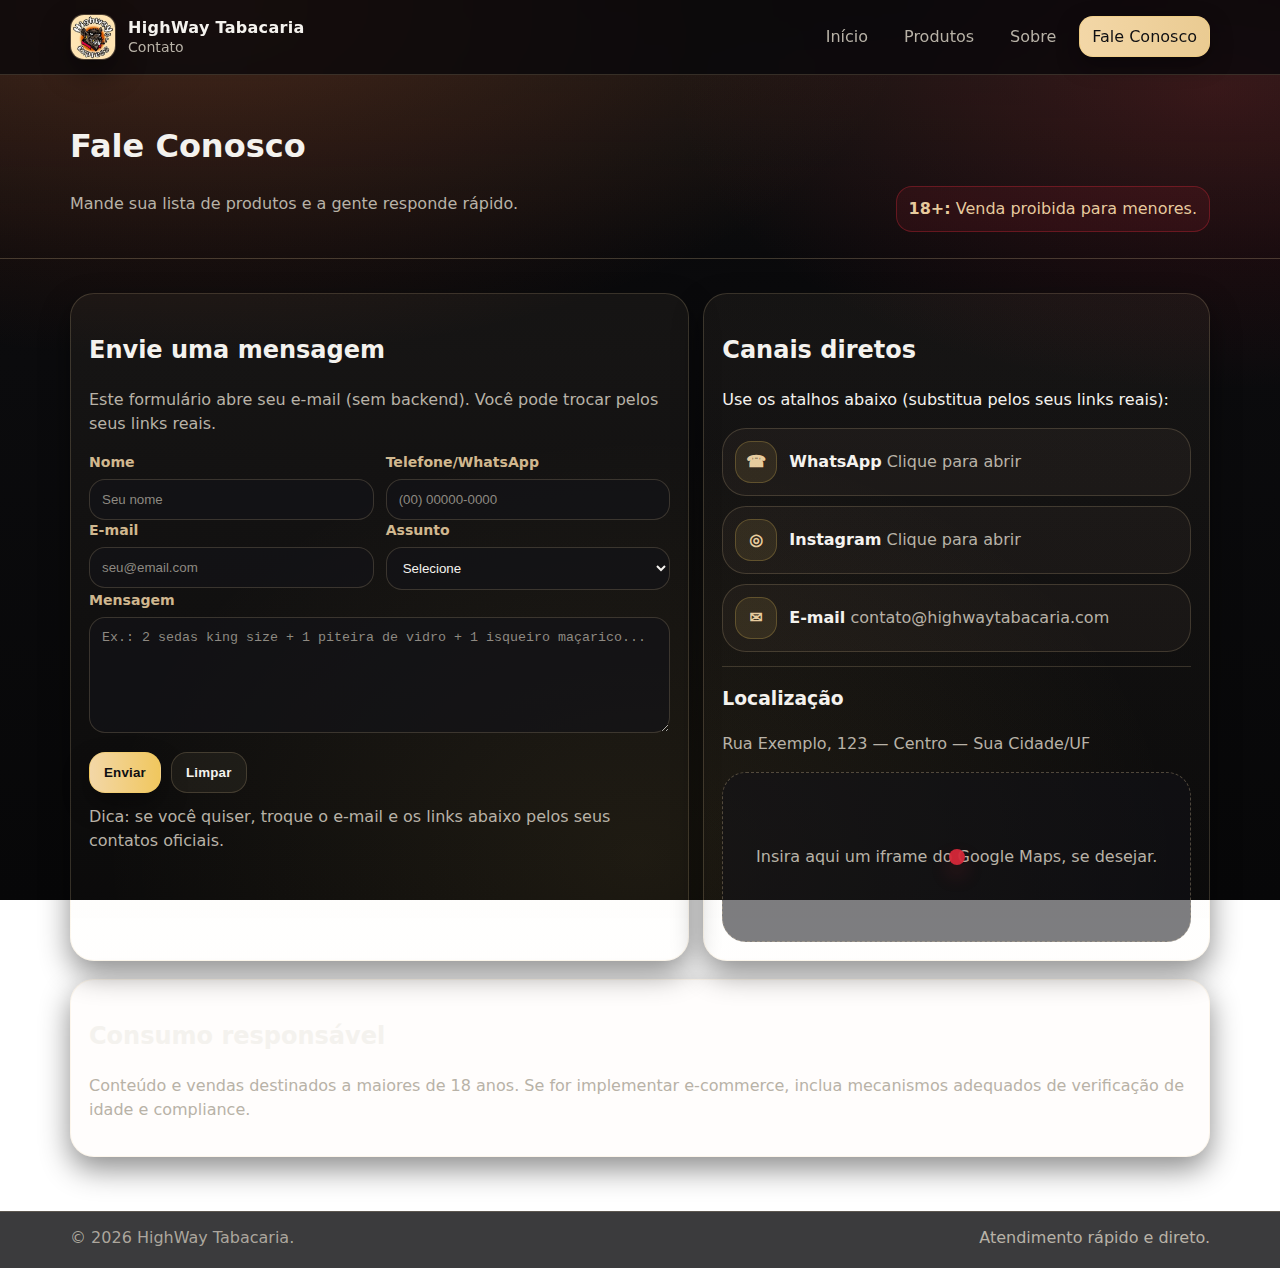
<file: contato.html>
<!doctype html>
<html lang="pt-br">
<head>
  <meta charset="utf-8" />
  <meta name="viewport" content="width=device-width,initial-scale=1" />
  <title>Fale Conosco | HighWay Tabacaria</title>
  <meta name="description" content="Fale com a HighWay Tabacaria. Envie sua lista de itens e a gente orienta e separa." />
  <link rel="stylesheet" href="css/base.css" />
  <link rel="stylesheet" href="css/contato.css" />
  <link rel="icon" href="images/logo.png" />
</head>
<body>
  <a class="skip" href="#conteudo">Pular para o conteúdo</a>

  <header class="site-header compact">
    <div class="container header-inner">
      <a class="brand" href="index.html" aria-label="HighWay Tabacaria - Início">
        <img class="brand-logo" src="images/logo.png" alt="Logo HighWay Tabacaria" />
        <div class="brand-text">
          <span class="brand-name">HighWay Tabacaria</span>
          <span class="brand-tag">Contato</span>
        </div>
      </a>

      <nav class="nav" aria-label="Navegação principal">
        <button class="nav-toggle" type="button" data-nav-toggle aria-label="Abrir menu">
          <span></span><span></span><span></span>
        </button>
        <ul class="nav-list" data-nav>
          <li><a class="nav-link" href="index.html">Início</a></li>
          <li><a class="nav-link" href="produtos.html">Produtos</a></li>
          <li><a class="nav-link" href="sobre.html">Sobre</a></li>
          <li><a class="nav-link active" href="contato.html">Fale Conosco</a></li>
        </ul>
      </nav>
    </div>
  </header>

  <main id="conteudo" class="page">
    <section class="page-head">
      <div class="container page-head-inner">
        <div>
          <h1>Fale Conosco</h1>
          <p class="muted">Mande sua lista de produtos e a gente responde rápido.</p>
        </div>
        <div class="notice">
          <strong>18+:</strong> Venda proibida para menores.
        </div>
      </div>
    </section>

    <section class="section">
      <div class="container">
        <div class="two-col">
          <div class="card">
            <h2>Envie uma mensagem</h2>
            <p class="muted">Este formulário abre seu e-mail (sem backend). Você pode trocar pelos seus links reais.</p>

            <form class="form" data-contact-form>
              <div class="row">
                <div class="field">
                  <label for="nome">Nome</label>
                  <input id="nome" name="nome" type="text" placeholder="Seu nome" required />
                </div>
                <div class="field">
                  <label for="telefone">Telefone/WhatsApp</label>
                  <input id="telefone" name="telefone" type="text" placeholder="(00) 00000-0000" />
                </div>
              </div>

              <div class="row">
                <div class="field">
                  <label for="email">E-mail</label>
                  <input id="email" name="email" type="email" placeholder="seu@email.com" required />
                </div>
                <div class="field">
                  <label for="assunto">Assunto</label>
                  <select id="assunto" name="assunto" required>
                    <option value="">Selecione</option>
                    <option>Orçamento / Lista de produtos</option>
                    <option>Dúvida sobre produto</option>
                    <option>Parceria / Fornecedor</option>
                    <option>Outro</option>
                  </select>
                </div>
              </div>

              <div class="field">
                <label for="mensagem">Mensagem</label>
                <textarea id="mensagem" name="mensagem" rows="6" placeholder="Ex.: 2 sedas king size + 1 piteira de vidro + 1 isqueiro maçarico..." required></textarea>
              </div>

              <div class="form-actions">
                <button class="btn primary" type="submit">Enviar</button>
                <button class="btn ghost" type="reset">Limpar</button>
              </div>

              <div class="form-hint muted">
                Dica: se você quiser, troque o e-mail e os links abaixo pelos seus contatos oficiais.
              </div>
            </form>
          </div>

          <div class="card">
            <h2>Canais diretos</h2>
            <p>Use os atalhos abaixo (substitua pelos seus links reais):</p>

            <div class="contact-links">
              <a class="contact-link" href="#" data-whats>
                <span class="contact-ico">☎</span>
                <div>
                  <strong>WhatsApp</strong>
                  <span class="muted">Clique para abrir</span>
                </div>
              </a>

              <a class="contact-link" href="#" data-instagram>
                <span class="contact-ico">◎</span>
                <div>
                  <strong>Instagram</strong>
                  <span class="muted">Clique para abrir</span>
                </div>
              </a>

              <a class="contact-link" href="mailto:contato@highwaytabacaria.com?subject=Contato%20-%20HighWay%20Tabacaria">
                <span class="contact-ico">✉</span>
                <div>
                  <strong>E-mail</strong>
                  <span class="muted">contato@highwaytabacaria.com</span>
                </div>
              </a>
            </div>

            <div class="divider"></div>

            <h3>Localização</h3>
            <p class="muted">Rua Exemplo, 123 — Centro — Sua Cidade/UF</p>

            <div class="map-fake" aria-label="Mapa ilustrativo">
              <div class="map-pin"></div>
              <span class="muted">Insira aqui um iframe do Google Maps, se desejar.</span>
            </div>
          </div>
        </div>

        <div class="card soft">
          <h2>Consumo responsável</h2>
          <p class="muted">
            Conteúdo e vendas destinados a maiores de 18 anos. Se for implementar e-commerce,
            inclua mecanismos adequados de verificação de idade e compliance.
          </p>
        </div>
      </div>
    </section>
  </main>

  <footer class="site-footer">
    <div class="container footer-bottom">
      <span>© <span data-year></span> HighWay Tabacaria.</span>
      <span class="muted">Atendimento rápido e direto.</span>
    </div>
  </footer>

  <script src="js/base.js"></script>
<script src="js/contato.js"></script>

</body>
</html>
</file>
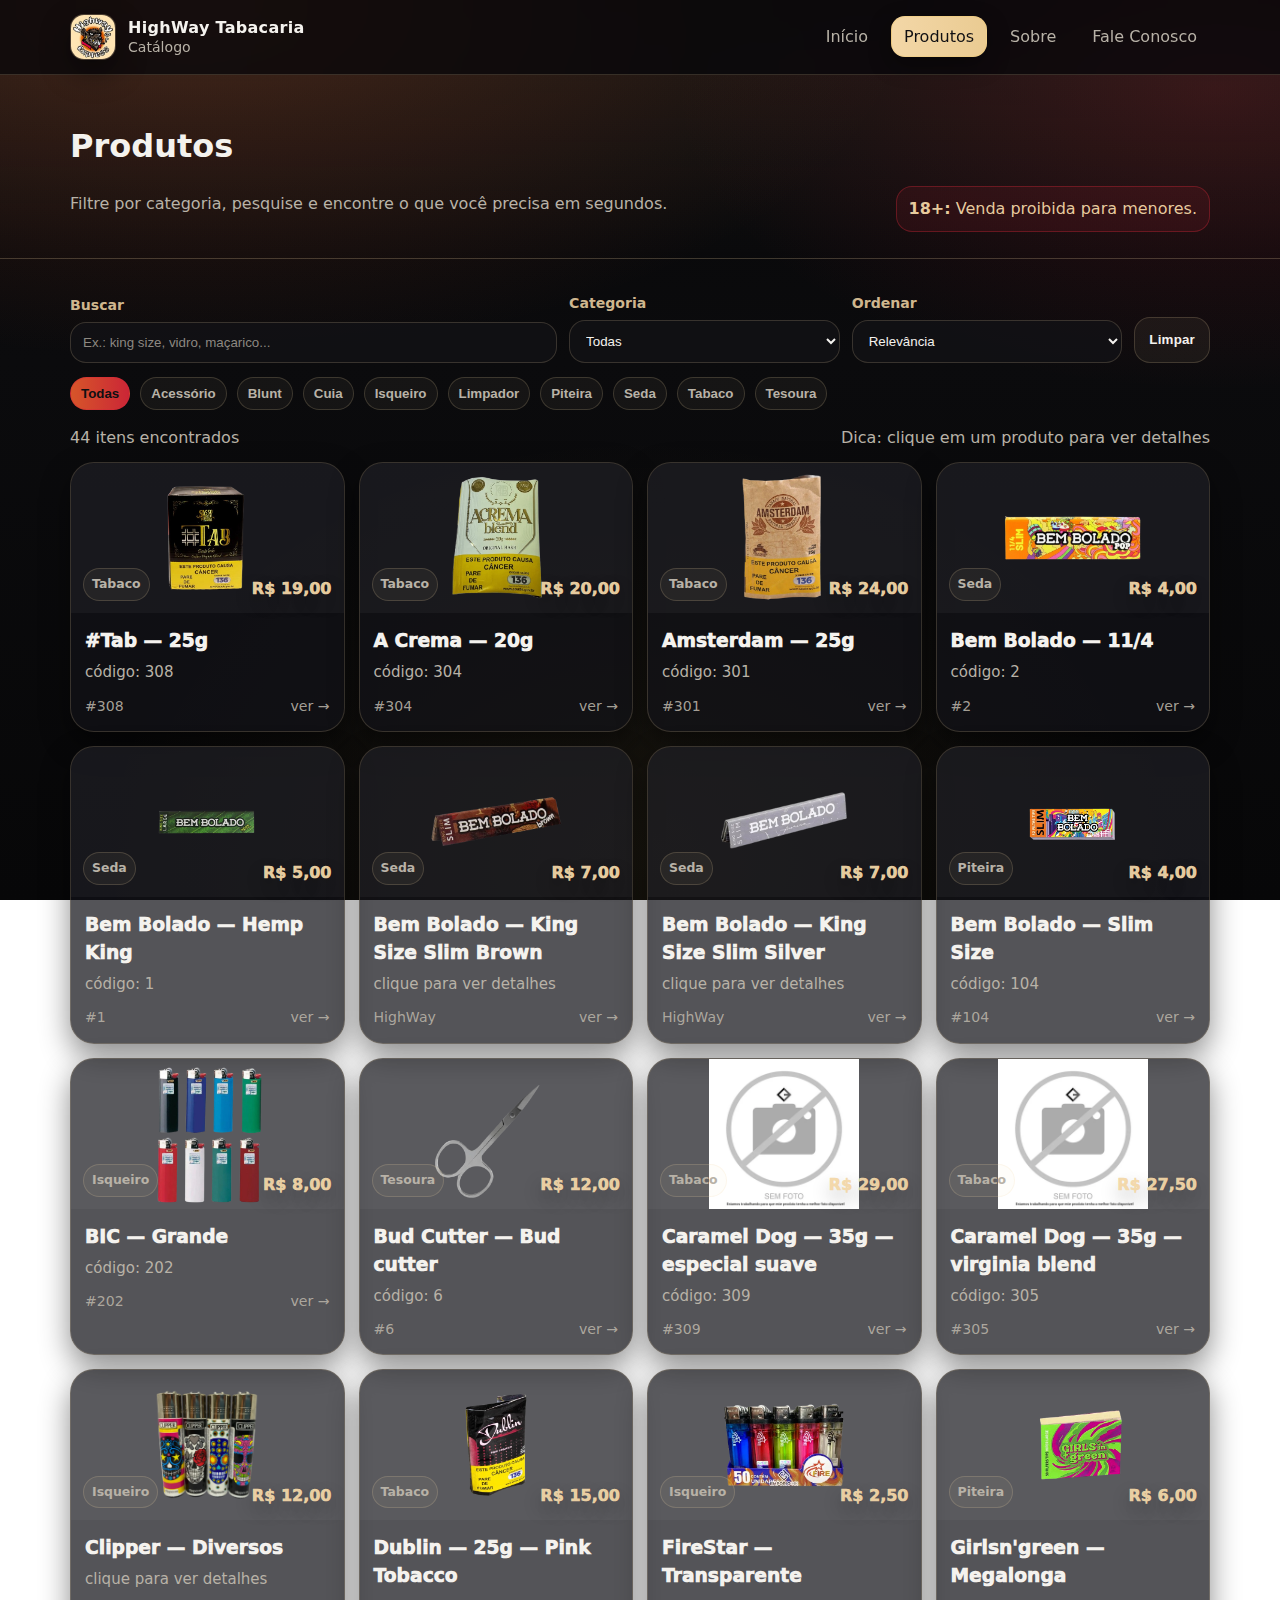
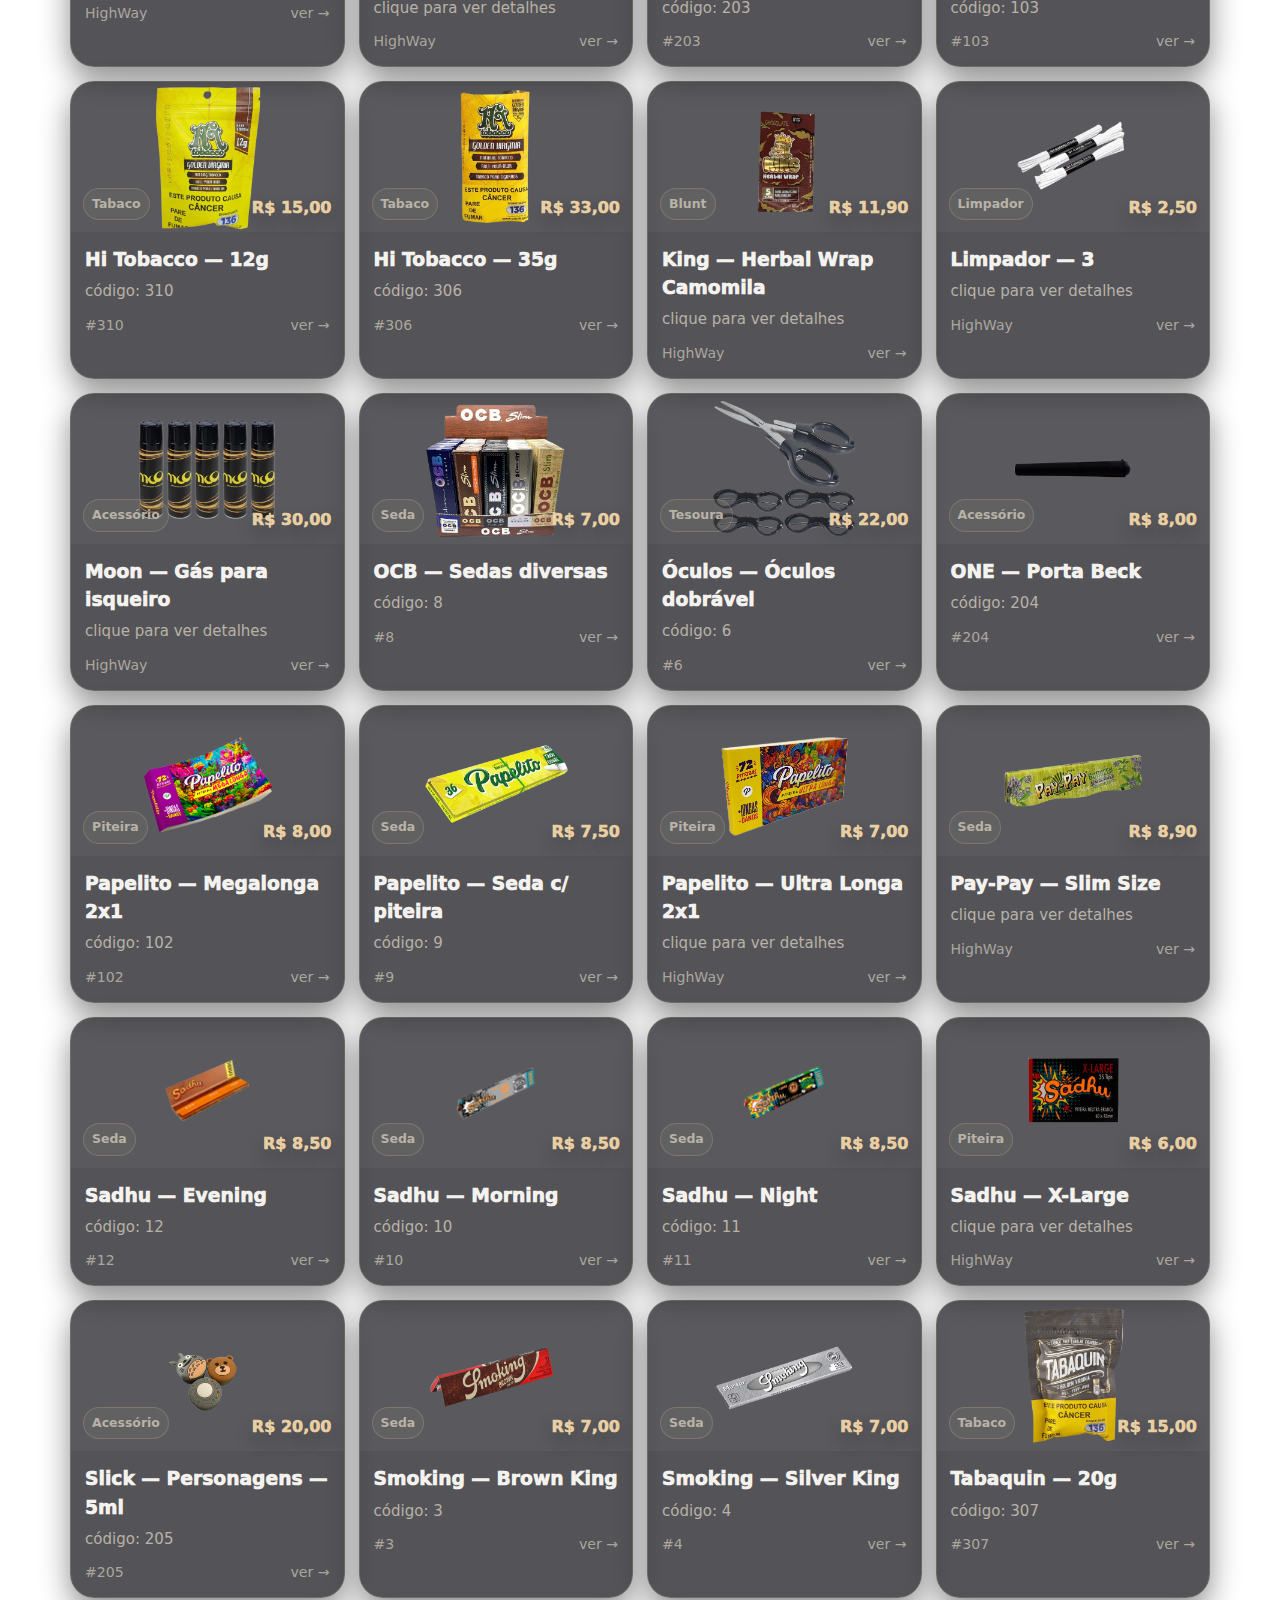
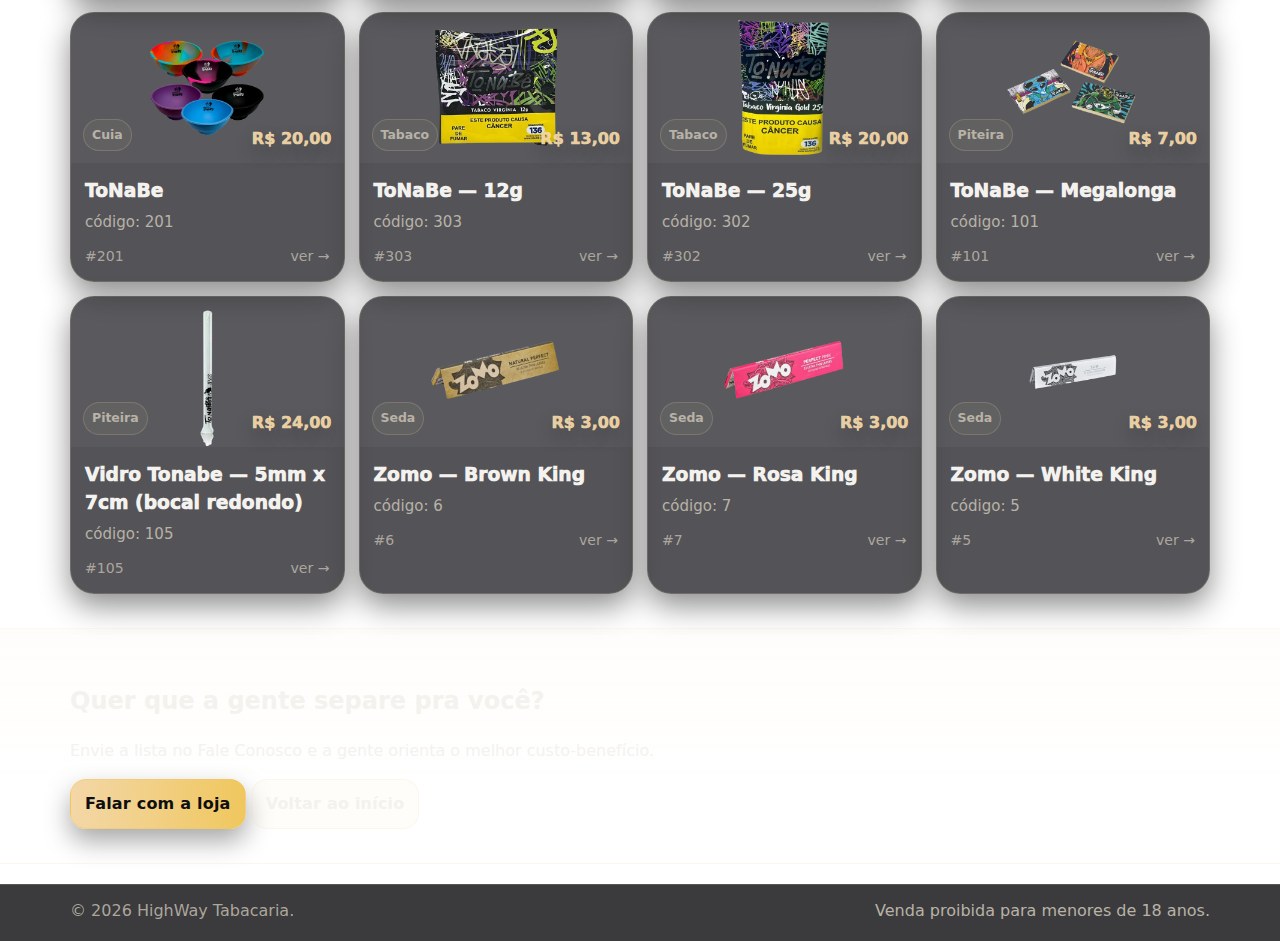
<file: produtos.html>
<!doctype html>
<html lang="pt-br">
<head>
  <meta charset="utf-8" />
  <meta name="viewport" content="width=device-width,initial-scale=1" />
  <title>Produtos | HighWay Tabacaria</title>
  <meta name="description" content="Catálogo HighWay Tabacaria: sedas, piteiras, tabacos, isqueiros, tesourinhas e acessórios. Filtre por categoria e encontre rápido." />
  <link rel="stylesheet" href="css/base.css" />
<link rel="stylesheet" href="css/produtos.css" />

  <link rel="icon" href="images/logo.png" />
</head>
<body>
  <a class="skip" href="#conteudo">Pular para o conteúdo</a>

  <header class="site-header compact">
    <div class="container header-inner">
      <a class="brand" href="index.html" aria-label="HighWay Tabacaria - Início">
        <img class="brand-logo" src="images/logo.png" alt="Logo HighWay Tabacaria" />
        <div class="brand-text">
          <span class="brand-name">HighWay Tabacaria</span>
          <span class="brand-tag">Catálogo</span>
        </div>
      </a>

      <nav class="nav" aria-label="Navegação principal">
        <button class="nav-toggle" type="button" data-nav-toggle aria-label="Abrir menu">
          <span></span><span></span><span></span>
        </button>
        <ul class="nav-list" data-nav>
          <li><a class="nav-link" href="index.html">Início</a></li>
          <li><a class="nav-link active" href="produtos.html">Produtos</a></li>
          <li><a class="nav-link" href="sobre.html">Sobre</a></li>
          <li><a class="nav-link" href="contato.html">Fale Conosco</a></li>
        </ul>
      </nav>
    </div>
  </header>

  <main id="conteudo" class="page">
    <section class="page-head">
      <div class="container page-head-inner">
        <div>
          <h1>Produtos</h1>
          <p class="muted">Filtre por categoria, pesquise e encontre o que você precisa em segundos.</p>
        </div>
        <div class="notice">
          <strong>18+:</strong> Venda proibida para menores.
        </div>
      </div>
    </section>

    <section class="section">
      <div class="container">
        <div class="filters">
          <div class="field">
            <label for="search">Buscar</label>
            <input id="search" type="search" placeholder="Ex.: king size, vidro, maçarico..." data-search />
          </div>

          <div class="field">
            <label for="category">Categoria</label>
            <select id="category" data-category>
              <option value="Todas">Todas</option>
            </select>
          </div>

          <div class="field">
            <label for="sort">Ordenar</label>
            <select id="sort" data-sort>
              <option value="relevancia">Relevância</option>
              <option value="preco-asc">Preço: menor → maior</option>
              <option value="preco-desc">Preço: maior → menor</option>
              <option value="nome-asc">Nome: A → Z</option>
            </select>
          </div>

          <button class="btn ghost filters-reset" type="button" data-reset>Limpar</button>
        </div>

        <div class="category-strip" id="categorias" data-category-strip aria-label="Atalhos de categoria"></div>

        <div class="results-bar">
          <div class="muted"><span data-count></span> itens encontrados</div>
          <div class="muted">Dica: clique em um produto para ver detalhes</div>
        </div>

        <div class="grid products-grid" data-products></div>
      </div>
    </section>

    <section class="section section-alt">
      <div class="container">
        <div class="cta">
          <div class="cta-copy">
            <h2>Quer que a gente separe pra você?</h2>
            <p>Envie a lista no Fale Conosco e a gente orienta o melhor custo-benefício.</p>
          </div>
          <div class="cta-actions">
            <a class="btn primary" href="contato.html">Falar com a loja</a>
            <a class="btn ghost" href="index.html">Voltar ao início</a>
          </div>
        </div>
      </div>
    </section>
  </main>

  <!-- Modal de produto -->
  <div class="modal" data-modal aria-hidden="true">
    <div class="modal-backdrop" data-modal-close></div>
    <div class="modal-dialog" role="dialog" aria-modal="true" aria-label="Detalhes do produto">
      <button class="modal-close" type="button" data-modal-close aria-label="Fechar">×</button>
      <div class="modal-body" data-modal-body></div>
    </div>
  </div>

  <footer class="site-footer">
    <div class="container footer-bottom">
      <span>© <span data-year></span> HighWay Tabacaria.</span>
      <span class="muted">Venda proibida para menores de 18 anos.</span>
    </div>
  </footer>

  <script src="js/base.js"></script>
<script src="js/produtos.js"></script>

</body>
</html>
</file>
<file: css/base.css>
:root{
  --bg:#0b0b0d;
  --panel:#121217;
  --panel2:#15151c;
  --text:#f4f2ee;
  --muted:#b8b2a7;

  --beige:#f3d7a7;
  --beige2:#eacb92;
  --ink:#0f0f12;

  --orange:#e25a2c;
  --red:#d62839;
  --gold:#f0c75e;

  --border: rgba(243, 215, 167, 0.18);
  --shadow: 0 12px 30px rgba(0,0,0,.45);

  --radius: 18px;
  --radius2: 24px;
  --max: 1140px;
  --ease: cubic-bezier(.2,.8,.2,1);
}

*{ box-sizing:border-box; }
html,body{ height:100%; }

body{
  margin:0;
  font-family: ui-sans-serif, system-ui, -apple-system, Segoe UI, Roboto, Arial, "Helvetica Neue", Helvetica, sans-serif;
  color: var(--text);
  line-height: 1.5;

  min-height: 100vh;

  background:
    radial-gradient(1200px 600px at 15% 0%, rgba(226,90,44,.22), transparent 60%),
    radial-gradient(900px 500px at 95% 10%, rgba(214,40,57,.18), transparent 60%),
    radial-gradient(900px 700px at 50% 95%, rgba(240,199,94,.08), transparent 60%),
    linear-gradient(180deg, #060607 0%, #0b0b0d 40%, #070708 100%);

  background-repeat: no-repeat;
  background-size: cover;
  background-attachment: fixed;
}


a{ color: inherit; text-decoration:none; }
img{ max-width:100%; display:block; }
.container{ width: min(var(--max), 92%); margin-inline:auto; }
.muted{ color: var(--muted); }

.skip{
  position:absolute; left:-999px; top:auto;
  width:1px; height:1px; overflow:hidden;
}
.skip:focus{
  left:16px; top:16px; width:auto; height:auto;
  padding:10px 12px; border-radius:12px;
  background: var(--beige); color: var(--ink);
  outline: 3px solid rgba(240,199,94,.7);
  z-index: 9999;
}

/* Header */
.site-header{
  position: sticky;
  top:0;
  z-index: 1000;
  backdrop-filter: blur(10px);
  background: rgba(10,10,12,.72);
  border-bottom: 1px solid var(--border);
}
.site-header.compact .top-bar{ display:none; }

.header-inner{
  display:flex;
  align-items:center;
  justify-content:space-between;
  padding: 14px 0;
  gap: 18px;
}

.brand{ display:flex; align-items:center; gap:12px; }
.brand-logo{
  width: 46px; height: 46px;
  border-radius: 14px;
  background: rgba(243,215,167,.08);
  border: 1px solid var(--border);
  box-shadow: var(--shadow);
}
.brand-text{ display:flex; flex-direction:column; line-height:1.15; }
.brand-name{ font-weight:800; letter-spacing:.3px; }
.brand-tag{ color: var(--muted); font-size: .88rem; margin-top: 2px; }

.nav{ display:flex; align-items:center; gap:14px; }
.nav-toggle{
  display:none;
  border:1px solid var(--border);
  background: rgba(243,215,167,.06);
  border-radius: 14px;
  padding: 10px;
  cursor:pointer;
}
.nav-toggle span{
  display:block;
  width: 22px;
  height: 2px;
  background: var(--beige);
  margin: 4px 0;
  border-radius: 20px;
}

.nav-list{
  display:flex;
  align-items:center;
  gap: 10px;
  padding:0;
  margin:0;
  list-style:none;
}
.nav-link{
  padding: 10px 12px;
  border-radius: 14px;
  color: var(--muted);
  border: 1px solid transparent;
  transition: background .2s var(--ease), border .2s var(--ease), color .2s var(--ease);
}
.nav-link:hover{
  background: rgba(243,215,167,.06);
  border-color: var(--border);
  color: var(--text);
}
.nav-link.active{
  color: var(--ink);
  background: linear-gradient(90deg, var(--beige), var(--beige2));
  border-color: rgba(240,199,94,.35);
  box-shadow: 0 8px 22px rgba(0,0,0,.35);
}

.top-bar{
  border-top: 1px solid var(--border);
  background: rgba(15,15,18,.65);
}
.top-bar-inner{
  display:flex;
  gap: 10px;
  flex-wrap:wrap;
  padding: 10px 0;
}
.pill{
  font-size:.86rem;
  color: var(--muted);
  padding: 8px 10px;
  border-radius: 999px;
  border: 1px solid var(--border);
  background: rgba(243,215,167,.05);
}
.pill.warning{
  color: rgba(243,215,167,.92);
  border-color: rgba(214,40,57,.35);
  background: rgba(214,40,57,.10);
}

/* Buttons */
.btn{
  display:inline-flex;
  align-items:center;
  justify-content:center;
  gap: 8px;
  padding: 12px 14px;
  border-radius: 16px;
  border: 1px solid transparent;
  cursor:pointer;
  font-weight: 800;
  letter-spacing:.2px;
  transition: transform .18s var(--ease), background .2s var(--ease), border .2s var(--ease), color .2s var(--ease);
  user-select:none;
}
.btn:active{ transform: translateY(1px); }
.btn.primary{
  color: var(--ink);
  background: linear-gradient(90deg, var(--beige), var(--gold));
  border-color: rgba(240,199,94,.45);
  box-shadow: 0 12px 26px rgba(0,0,0,.35);
}
.btn.primary:hover{ transform: translateY(-1px); }
.btn.secondary{
  color: var(--ink);
  background: linear-gradient(90deg, rgba(226,90,44,.95), rgba(214,40,57,.95));
  border-color: rgba(214,40,57,.45);
}
.btn.ghost{
  background: rgba(243,215,167,.06);
  border-color: var(--border);
  color: var(--text);
}
.btn.ghost:hover{
  background: rgba(243,215,167,.10);
  border-color: rgba(243,215,167,.26);
}
.btn.link{
  background: transparent;
  border-color: transparent;
  color: rgba(243,215,167,.95);
  padding-inline: 6px;
}
.btn.link:hover{ text-decoration: underline; }

/* Footer */
.site-footer{
  border-top: 1px solid var(--border);
  background: rgba(10,10,12,.8);
}
.footer-bottom{
  display:flex;
  justify-content:space-between;
  gap: 12px;
  flex-wrap:wrap;
  padding: 14px 0 18px;
  color: rgba(184,178,167,.92);
}

/* Mobile nav */
@media (max-width: 640px){
  .nav-toggle{ display:inline-flex; }
  .nav-list{
    position:absolute;
    right: 4%;
    top: 70px;
    width: min(360px, 92vw);
    display:none;
    flex-direction:column;
    align-items:stretch;
    padding: 10px;
    border-radius: 18px;
    border: 1px solid var(--border);
    background: rgba(18,18,23,.96);
    box-shadow: var(--shadow);
  }
  .nav-list.open{ display:flex; }
  .nav-link{ width:100%; }
}
</file>
<file: css/contato.css>
.page{ padding-bottom: 20px; }
.page-head{
  border-bottom: 1px solid var(--border);
  background: linear-gradient(180deg, rgba(243,215,167,.06), transparent);
}
.page-head-inner{
  display:flex;
  align-items:flex-end;
  justify-content:space-between;
  gap: 12px;
  padding: 26px 0;
}
.notice{
  border: 1px solid rgba(214,40,57,.35);
  background: rgba(214,40,57,.10);
  border-radius: 16px;
  padding: 10px 12px;
  color: rgba(243,215,167,.95);
}

.section{ padding: 34px 0; }

.two-col{
  display:grid;
  grid-template-columns: 1.1fr .9fr;
  gap: 14px;
}

.card{
  background: linear-gradient(180deg, rgba(243,215,167,.05), rgba(243,215,167,.02));
  border: 1px solid var(--border);
  border-radius: var(--radius2);
  padding: 18px;
  box-shadow: var(--shadow);
}
.card.soft{
  margin-top: 18px;
  background: rgba(243,215,167,.04);
}
.divider{ height:1px; background: var(--border); margin: 14px 0; }

/* form */
.field label{
  display:block;
  font-size: .88rem;
  color: rgba(243,215,167,.85);
  margin-bottom: 6px;
  font-weight: 700;
}
.field input, .field select, .field textarea{
  width:100%;
  padding: 12px 12px;
  border-radius: 16px;
  background: rgba(18,18,23,.70);
  border: 1px solid var(--border);
  color: var(--text);
  outline:none;
}
.field input::placeholder, .field textarea::placeholder{ color: rgba(184,178,167,.75); }
.field input:focus, .field select:focus, .field textarea:focus{
  border-color: rgba(240,199,94,.35);
  box-shadow: 0 0 0 4px rgba(240,199,94,.10);
}
.form .row{
  display:grid;
  grid-template-columns: 1fr 1fr;
  gap: 12px;
}
.form-actions{ display:flex; gap: 10px; flex-wrap:wrap; margin-top: 12px; }
.form-hint{ margin-top: 12px; }

/* links */
.contact-links{ display:grid; gap: 10px; }
.contact-link{
  display:flex; gap: 12px; align-items:center;
  border-radius: var(--radius2);
  border: 1px solid var(--border);
  background: rgba(243,215,167,.04);
  padding: 12px;
}
.contact-link:hover{ border-color: rgba(243,215,167,.28); }
.contact-ico{
  width: 42px; height: 42px;
  border-radius: 16px;
  display:flex; align-items:center; justify-content:center;
  border: 1px solid rgba(240,199,94,.24);
  background: rgba(240,199,94,.10);
  color: rgba(243,215,167,.95);
  font-weight: 950;
}

.map-fake{
  margin-top: 10px;
  height: 170px;
  border-radius: var(--radius2);
  border: 1px dashed rgba(243,215,167,.28);
  background: rgba(18,18,23,.55);
  display:flex;
  align-items:center;
  justify-content:center;
  position:relative;
  overflow:hidden;
}
.map-pin{
  position:absolute;
  width: 16px; height: 16px;
  border-radius: 999px;
  background: rgba(214,40,57,.95);
  box-shadow: 0 10px 20px rgba(214,40,57,.22);
}

@media (max-width: 980px){
  .two-col{ grid-template-columns: 1fr; }
}
@media (max-width: 640px){
  .form .row{ grid-template-columns: 1fr; }
}
</file>
<file: css/produtos.css>
/* ====== Produtos (cards bonitos) ====== */
.page{ padding-bottom: 20px; }

.page-head{
  border-bottom: 1px solid var(--border);
  background: linear-gradient(180deg, rgba(243,215,167,.06), transparent);
}
.page-head-inner{
  display:flex;
  align-items:flex-end;
  justify-content:space-between;
  gap: 12px;
  padding: 26px 0;
}
.notice{
  border: 1px solid rgba(214,40,57,.35);
  background: rgba(214,40,57,.10);
  border-radius: 16px;
  padding: 10px 12px;
  color: rgba(243,215,167,.95);
}

.section{ padding: 34px 0; }
.section-alt{
  background: linear-gradient(180deg, rgba(243,215,167,.05), transparent 70%);
  border-top: 1px solid var(--border);
  border-bottom: 1px solid var(--border);
}

/* ===== Filtros ===== */
.filters{
  display:grid;
  grid-template-columns: 1.35fr .75fr .75fr auto;
  gap: 12px;
  align-items:end;
  margin-bottom: 14px;
}
.field label{
  display:block;
  font-size: .88rem;
  color: rgba(243,215,167,.85);
  margin-bottom: 6px;
  font-weight: 700;
}
.field input, .field select{
  width:100%;
  padding: 12px 12px;
  border-radius: 16px;
  background: rgba(18,18,23,.70);
  border: 1px solid var(--border);
  color: var(--text);
  outline:none;
}
.field input::placeholder{ color: rgba(184,178,167,.75); }
.field input:focus, .field select:focus{
  border-color: rgba(240,199,94,.35);
  box-shadow: 0 0 0 4px rgba(240,199,94,.10);
}
.filters-reset{ height: 46px; }

/* ===== Atalhos de categoria ===== */
.category-strip{
  display:flex;
  gap: 10px;
  flex-wrap:wrap;
  margin: 12px 0 16px;
}
.cat-pill{
  padding: 8px 10px;
  border-radius: 999px;
  border: 1px solid var(--border);
  background: rgba(243,215,167,.05);
  color: var(--muted);
  font-weight: 800;
  cursor:pointer;
  transition: background .2s var(--ease), border .2s var(--ease), color .2s var(--ease), transform .2s var(--ease);
}
.cat-pill:hover{
  transform: translateY(-1px);
  background: rgba(243,215,167,.10);
  border-color: rgba(243,215,167,.26);
  color: var(--text);
}
.cat-pill.active{
  background: linear-gradient(90deg, rgba(226,90,44,.95), rgba(214,40,57,.95));
  border-color: rgba(214,40,57,.45);
  color: var(--ink);
}

/* ===== Barra de resultados ===== */
.results-bar{
  display:flex;
  justify-content:space-between;
  gap: 10px;
  margin: 10px 0 12px;
  flex-wrap:wrap;
}

.grid{ display:grid; gap: 14px; }
.products-grid{ grid-template-columns: repeat(4, minmax(0, 1fr)); }

/* ===== Card ===== */
.product-card{
  border-radius: var(--radius2);
  border: 1px solid var(--border);
  background: rgba(18,18,23,.72);
  overflow:hidden;
  box-shadow: var(--shadow);
  transition: transform .2s var(--ease), border .2s var(--ease);
  cursor:pointer;
}
.product-card:hover{
  transform: translateY(-2px);
  border-color: rgba(243,215,167,.28);
}

.product-media{
  height: 150px;
  background:
    radial-gradient(450px 180px at 20% 30%, rgba(226,90,44,.18), transparent 60%),
    radial-gradient(350px 160px at 80% 20%, rgba(214,40,57,.14), transparent 60%),
    rgba(243,215,167,.06);
  display:flex;
  align-items:flex-end;
  justify-content:space-between;
  padding: 12px;
}
.product-badges{ display:flex; gap: 8px; flex-wrap:wrap; }
.badge-mini{
  font-size:.78rem;
  padding: 6px 8px;
  border-radius: 999px;
  border: 1px solid rgba(243,215,167,.18);
  background: rgba(243,215,167,.06);
  color: var(--muted);
  font-weight: 900;
}
.product-price{
  font-weight: 950;
  color: rgba(243,215,167,.95);
  text-shadow: 0 8px 18px rgba(0,0,0,.25);
}

.product-body{ padding: 14px; }
.product-name{ font-weight: 950; margin:0; }
.product-desc{ color: var(--muted); margin: 6px 0 0; font-size:.94rem; }
.product-meta{
  display:flex;
  justify-content:space-between;
  margin-top: 12px;
  color: rgba(184,178,167,.9);
  font-size: .88rem;
}

/* ===== Modal (já compatível com seu HTML) ===== */
.modal{ position: fixed; inset: 0; display:none; z-index: 2000; }
.modal.open{ display:block; }
.modal-backdrop{ position:absolute; inset:0; background: rgba(0,0,0,.65); backdrop-filter: blur(3px); }
.modal-dialog{
  position:relative;
  width: min(860px, 92%);
  margin: 6vh auto;
  border-radius: var(--radius2);
  border: 1px solid rgba(243,215,167,.22);
  background: rgba(18,18,23,.92);
  box-shadow: 0 18px 50px rgba(0,0,0,.6);
  overflow:hidden;
}
.modal-close{
  position:absolute; right: 10px; top: 10px;
  width: 42px; height: 42px;
  border-radius: 14px;
  border: 1px solid var(--border);
  background: rgba(243,215,167,.06);
  color: var(--text);
  font-size: 24px;
  cursor:pointer;
}
.modal-body{ padding: 18px; }
.modal-grid{
  display:grid;
  grid-template-columns: 1fr 1.2fr;
  gap: 16px;
}
.modal-media{
  border-radius: var(--radius2);
  border: 1px solid var(--border);
  background:
    radial-gradient(480px 220px at 25% 30%, rgba(226,90,44,.18), transparent 60%),
    radial-gradient(420px 200px at 80% 20%, rgba(214,40,57,.14), transparent 60%),
    rgba(243,215,167,.05);
  min-height: 240px;
}
.modal-title{ margin:0; font-size: 1.4rem; }
.modal-sub{ margin: 8px 0 0; color: var(--muted); }
.modal-price{ margin-top: 12px; font-weight: 950; color: rgba(243,215,167,.95); font-size: 1.25rem; }
.divider{ height:1px; background: var(--border); margin: 14px 0; }
.modal-actions{ display:flex; gap:10px; flex-wrap:wrap; margin-top: 14px; }

/* ===== Responsivo ===== */
@media (max-width: 980px){
  .products-grid{ grid-template-columns: repeat(2, minmax(0,1fr)); }
  .filters{ grid-template-columns: 1fr 1fr; }
  .filters-reset{ width:100%; }
  .modal-grid{ grid-template-columns: 1fr; }
}
@media (max-width: 640px){
  .products-grid{ grid-template-columns: 1fr; }
}

/* ===== imagens sem cortar (override) ===== */
.product-media{
  background-size: contain !important;
  background-repeat: no-repeat !important;
  background-position: center !important;
  background-color: rgba(255,255,255,0.04) !important;
}

.modal-media{
  display:flex;
  align-items:center;
  justify-content:center;
  background: rgba(255,255,255,0.04) !important;
  overflow:hidden;
}

.modal-img{
  width: 100%;
  height: 100%;
  max-height: 360px;
  object-fit: contain;
  display:block;
}
</file>
